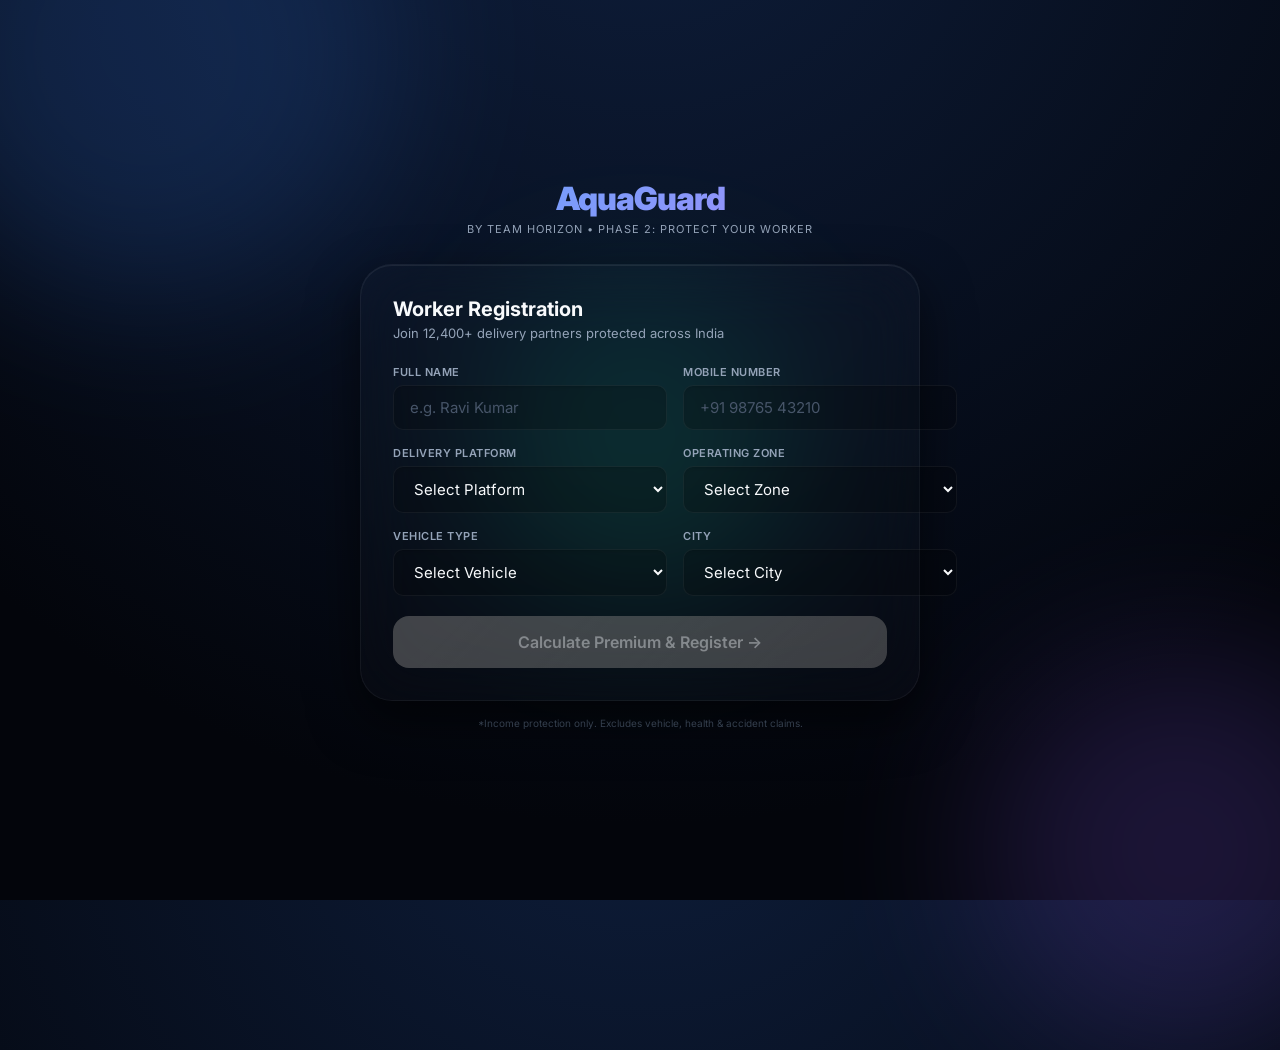
<file: index.html>
<!DOCTYPE html>
<html lang="en">
<head>
    <meta charset="UTF-8">
    <meta name="viewport" content="width=device-width, initial-scale=1.0">
    <title>AquaGuard | Register — Protect Your Worker</title>
    <meta name="description" content="AquaGuard by Team Horizon — Register as a delivery worker and get AI-powered parametric income protection.">
    <link rel="preconnect" href="https://fonts.googleapis.com">
    <link href="https://fonts.googleapis.com/css2?family=Inter:wght@300;400;500;600;700;800;900&family=JetBrains+Mono:wght@400;500;700&display=swap" rel="stylesheet">
    <link rel="stylesheet" href="style.css">
    <style>
        body { display:flex; flex-direction:column; align-items:center; justify-content:center; min-height:100vh; background:var(--gradient-hero); position:relative; overflow:hidden; padding:40px 16px; }
    </style>
</head>
<body>

<div class="bg-orbs">
    <div class="orb orb-1"></div>
    <div class="orb orb-2"></div>
    <div class="orb orb-3"></div>
</div>

<div class="container-narrow">
    <div class="logo-area">
        <div class="logo-icon"></div>
        <h1 class="logo-text">AquaGuard</h1>
        <p class="logo-sub">by Team Horizon &bull; Phase 2: Protect Your Worker</p>
    </div>

    <div class="card glass-card" id="reg-card">
        <div class="card-header">
            <h2>Worker Registration</h2>
            <p>Join 12,400+ delivery partners protected across India</p>
        </div>
        <form id="registration-form" onsubmit="handleRegistration(event)">
            <div class="form-grid">
                <div class="form-group">
                    <label for="reg-name">Full Name</label>
                    <input id="reg-name" type="text" placeholder="e.g. Ravi Kumar" required>
                </div>
                <div class="form-group">
                    <label for="reg-phone">Mobile Number</label>
                    <input id="reg-phone" type="tel" placeholder="+91 98765 43210" required>
                </div>
                <div class="form-group">
                    <label for="reg-platform">Delivery Platform</label>
                    <select id="reg-platform" required>
                        <option value="">Select Platform</option>
                        <option value="zepto">Zepto</option>
                        <option value="blinkit">Blinkit</option>
                        <option value="swiggy">Swiggy Instamart</option>
                        <option value="dunzo">Dunzo</option>
                    </select>
                </div>
                <div class="form-group">
                    <label for="reg-zone">Operating Zone</label>
                    <select id="reg-zone" required>
                        <option value="">Select Zone</option>
                        <option value="low">Low Risk (Safe Zone)</option>
                        <option value="medium">Medium Risk (Urban Core)</option>
                        <option value="high">High Risk (Flood-Prone)</option>
                    </select>
                </div>
                <div class="form-group">
                    <label for="reg-vehicle">Vehicle Type</label>
                    <select id="reg-vehicle" required>
                        <option value="">Select Vehicle</option>
                        <option value="bicycle">Bicycle</option>
                        <option value="ebike">E-Bike</option>
                        <option value="bike">Motorcycle</option>
                    </select>
                </div>
                <div class="form-group">
                    <label for="reg-city">City</label>
                    <select id="reg-city" required>
                        <option value="">Select City</option>
                        <option value="mumbai">Mumbai</option>
                        <option value="delhi">Delhi</option>
                        <option value="bangalore">Bangalore</option>
                        <option value="chennai">Chennai</option>
                        <option value="kolkata">Kolkata</option>
                        <option value="hyderabad">Hyderabad</option>
                    </select>
                </div>
            </div>

            <div class="premium-preview" id="premium-preview" style="display:none;">
                <div class="preview-label">Estimated Weekly Premium</div>
                <div class="preview-amount" id="preview-amount">--</div>
                <div class="preview-breakdown" id="preview-breakdown"></div>
            </div>

            <button type="submit" id="reg-btn" class="btn btn-primary btn-full" disabled>
                Calculate Premium &amp; Register →
            </button>
        </form>
    </div>
    <p class="fine-print">*Income protection only. Excludes vehicle, health &amp; accident claims.</p>
</div>

<!-- Loading Overlay -->
<div id="page-transition">
    <div class="pt-icon"></div>
    <div class="pt-logo">AquaGuard</div>
    <div class="pt-spinner"></div>
    <div class="pt-bar-wrap"><div class="pt-bar" id="pt-bar"></div></div>
    <div class="pt-status" id="pt-status">Initializing your policy...</div>
</div>

<script>
'use strict';

const BASE_PREMIUM = 49;
const ZONE_RISK    = { low: -4, medium: 0, high: 8 };
const VEHICLE_MULT = { bicycle: 0.95, ebike: 0.98, bike: 1.02 };
const CITY_RISK    = { mumbai: 3, kolkata: 2, chennai: 2, delhi: 1, bangalore: 0, hyderabad: 0 };

document.addEventListener('DOMContentLoaded', () => {
    ['reg-name','reg-phone','reg-platform','reg-zone','reg-vehicle','reg-city'].forEach(id => {
        const el = document.getElementById(id);
        if (el) { el.addEventListener('change', onFormChange); el.addEventListener('input', onFormChange); }
    });
});

function onFormChange() {
    const name     = document.getElementById('reg-name').value.trim();
    const phone    = document.getElementById('reg-phone').value.trim();
    const platform = document.getElementById('reg-platform').value;
    const zone     = document.getElementById('reg-zone').value;
    const vehicle  = document.getElementById('reg-vehicle').value;
    const city     = document.getElementById('reg-city').value;
    const btn      = document.getElementById('reg-btn');

    if (name && phone && platform && zone && vehicle && city) {
        btn.disabled = false;
        showPremiumPreview(zone, vehicle, city);
    } else {
        btn.disabled = true;
        document.getElementById('premium-preview').style.display = 'none';
    }
}

function calculatePremium(zone, vehicle, city) {
    let p = BASE_PREMIUM;
    p += ZONE_RISK[zone] || 0;
    p *= VEHICLE_MULT[vehicle] || 1;
    p += CITY_RISK[city] || 0;
    const mlAdj = (Math.random() * 4 - 2).toFixed(2);
    p = Math.max(35, p + parseFloat(mlAdj));
    return parseFloat(p.toFixed(2));
}

function showPremiumPreview(zone, vehicle, city) {
    const premium    = calculatePremium(zone, vehicle, city);
    const zoneAdj    = ZONE_RISK[zone];
    const cityAdj    = CITY_RISK[city] || 0;
    const vehicleDisc = ((VEHICLE_MULT[vehicle] - 1) * BASE_PREMIUM).toFixed(2);
    document.getElementById('preview-amount').textContent = `₹${premium.toFixed(2)}/week`;
    document.getElementById('preview-breakdown').innerHTML =
        `Base: ₹${BASE_PREMIUM} &nbsp;|&nbsp; Zone: ${zoneAdj >= 0 ? '+' : ''}₹${zoneAdj} &nbsp;|&nbsp; City Risk: +₹${cityAdj} &nbsp;|&nbsp; Vehicle: ${parseFloat(vehicleDisc) >= 0 ? '+' : ''}₹${vehicleDisc} &nbsp;|&nbsp; <span style="color:var(--purple)">AI Adj: ±₹2.00</span>`;
    document.getElementById('premium-preview').style.display = 'block';
}

function handleRegistration(e) {
    e.preventDefault();
    const worker = {
        name:     document.getElementById('reg-name').value.trim(),
        phone:    document.getElementById('reg-phone').value.trim(),
        platform: document.getElementById('reg-platform').value,
        zone:     document.getElementById('reg-zone').value,
        vehicle:  document.getElementById('reg-vehicle').value,
        city:     document.getElementById('reg-city').value
    };
    const premium = calculatePremium(worker.zone, worker.vehicle, worker.city);
    const history = [premium + 3, premium + 1, premium - 2, premium].map(v => Math.max(35, v));

    const session = {
        worker,
        premium,
        policyId:    'AG-' + Date.now().toString().slice(-6),
        policyStart: new Date().toISOString(),
        policyEnd:   new Date(Date.now() + 7 * 24 * 60 * 60 * 1000).toISOString(),
        premiumHistory: history,
        savingsHistory: [0, 250, 0, 250],
        savings: 0,
        claimsCount: 0,
        alertCount: 0
    };
    localStorage.setItem('aquaguard_session', JSON.stringify(session));

    // Run loading transition, then open dashboard in new tab
    runTransition(() => {
        window.open('dashboard.html', '_blank');
    });
}

function runTransition(callback) {
    const overlay = document.getElementById('page-transition');
    const bar     = document.getElementById('pt-bar');
    const status  = document.getElementById('pt-status');
    const card    = document.getElementById('reg-card');

    const steps = [
        'Calculating your risk profile...',
        'Running XGBoost pricing model...',
        'Fetching hyper-local risk data...',
        'Generating your policy ID...',
        'Setting up live environmental monitor...',
        'Ready! Opening your dashboard...'
    ];

    // Fade out the card
    card.style.transition = 'opacity 0.3s, transform 0.3s';
    card.style.opacity    = '0';
    card.style.transform  = 'scale(0.97) translateY(-12px)';

    setTimeout(() => {
        overlay.classList.add('show');
        bar.style.width = '0%';
        status.textContent = steps[0];

        let i = 0;
        const interval = setInterval(() => {
            i++;
            if (i < steps.length) {
                status.textContent = steps[i];
                bar.style.width = `${Math.round((i / steps.length) * 90)}%`;
            }
        }, 200);

        setTimeout(() => {
            clearInterval(interval);
            bar.style.width = '100%';
            status.textContent = steps[steps.length - 1];
            setTimeout(() => { callback(); }, 400);
        }, 1400);
    }, 320);
}
</script>
</body>
</html>
</file>
<file: style.css>
/* ===========================
   AquaGuard Phase 2 — style.css
   Theme: "Protect Your Worker"
   =========================== */

@import url('https://fonts.googleapis.com/css2?family=Inter:wght@300;400;500;600;700;800;900&family=JetBrains+Mono:wght@400;500;700&display=swap');

*, *::before, *::after { box-sizing: border-box; margin: 0; padding: 0; }

:root {
    --bg-base: #03050b;
    --bg-card: rgba(255,255,255,0.015);
    --bg-card-hover: rgba(255,255,255,0.025);
    --border: rgba(255,255,255,0.05);
    --border-hover: rgba(255,255,255,0.1);
    --border-bright: rgba(99,179,237,0.3);
    --text-primary: #f8fafc;
    --text-muted: #94a3b8;
    --text-subtle: #475569;
    --blue: #3b82f6;
    --blue-bright: #60a5fa;
    --green: #10b981;
    --green-bright: #34d399;
    --red: #ef4444;
    --red-bright: #f87171;
    --orange: #f59e0b;
    --purple: #8b5cf6;
    --cyan: #06b6d4;
    --indigo: #6366f1;
    --gradient-blue: linear-gradient(135deg, #2563eb, #3b82f6);
    --gradient-green: linear-gradient(135deg, #059669, #10b981);
    --gradient-red: linear-gradient(135deg, #dc2626, #ef4444);
    --gradient-hero: radial-gradient(circle at 50% -20%, #0e1e3c 0%, #03050b 80%);
    --font: 'Inter', sans-serif;
    --mono: 'JetBrains Mono', monospace;
    --radius-sm: 10px;
    --radius-md: 16px;
    --radius-lg: 24px;
    --radius-xl: 32px;
    --shadow-card: 0 20px 50px rgba(0,0,0,0.6), inset 0 1px 0 rgba(255,255,255,0.07);
    --shadow-glow-blue: 0 0 40px rgba(59,130,246,0.3);
    --shadow-glow-green: 0 0 40px rgba(16,185,129,0.3);
    --transition: 0.3s cubic-bezier(0.2, 0.8, 0.2, 1);
}

body {
    font-family: var(--font);
    background: var(--bg-base);
    color: var(--text-primary);
    min-height: 100vh;
    overflow-x: hidden;
    -webkit-font-smoothing: antialiased;
}

/* ===== PAGES ===== */
.page { display: none; min-height: 100vh; }
.page.active { display: block; }

/* ===== REGISTRATION PAGE ===== */
#page-register {
    display: flex;
    flex-direction: column;
    align-items: center;
    justify-content: center;
    padding: 40px 16px;
    background: var(--gradient-hero);
    position: relative;
    overflow: hidden;
}
#page-register.active { display: flex; }

.bg-orbs { position: absolute; inset: 0; pointer-events: none; z-index: 0; }
.orb {
    position: absolute;
    border-radius: 50%;
    filter: blur(80px);
    opacity: 0.18;
    animation: orb-float 8s ease-in-out infinite;
}
.orb-1 { width: 500px; height: 500px; background: #3b82f6; top: -200px; left: -100px; animation-delay: 0s; }
.orb-2 { width: 400px; height: 400px; background: #8b5cf6; bottom: -150px; right: -100px; animation-delay: 3s; }
.orb-3 { width: 300px; height: 300px; background: #10b981; top: 50%; left: 50%; transform: translate(-50%,-50%); animation-delay: 6s; }

@keyframes orb-float {
    0%, 100% { transform: translateY(0) scale(1); }
    50% { transform: translateY(-30px) scale(1.05); }
}
.orb-3 { animation: orb-float3 8s ease-in-out infinite; }
@keyframes orb-float3 {
    0%,100% { transform: translate(-50%,-50%) scale(1); }
    50% { transform: translate(-50%,-50%) scale(1.08); }
}

.container-narrow { width: 100%; max-width: 560px; position: relative; z-index: 1; }
.container-full { max-width: 1200px; margin: 0 auto; padding: 24px 20px; }

.logo-area { text-align: center; margin-bottom: 28px; }
.logo-icon { font-size: 48px; margin-bottom: 8px; filter: drop-shadow(0 0 20px rgba(59,130,246,0.5)); }
.logo-text {
    font-size: 32px; font-weight: 900; letter-spacing: -1px;
    background: linear-gradient(135deg, #60a5fa, #a78bfa);
    -webkit-background-clip: text; -webkit-text-fill-color: transparent; background-clip: text;
}
.logo-sub { font-size: 11px; color: var(--text-muted); letter-spacing: 1px; text-transform: uppercase; margin-top: 4px; }

/* ===== CARDS ===== */
.card {
    background: var(--bg-card);
    border: 1px solid var(--border);
    border-radius: var(--radius-xl);
    padding: 32px;
    transition: var(--transition);
}
.glass-card {
    backdrop-filter: blur(32px);
    -webkit-backdrop-filter: blur(32px);
    box-shadow: var(--shadow-card);
}
.card:hover { 
    border-color: var(--border-hover); 
    background: var(--bg-card-hover);
    transform: translateY(-2px);
}
.card-header { margin-bottom: 24px; }
.card-header h2 { font-size: 20px; font-weight: 700; margin-bottom: 4px; }
.card-header p { font-size: 13px; color: var(--text-muted); }
.card-header-sm { display: flex; align-items: center; justify-content: space-between; margin-bottom: 16px; }
.card-header-sm h3 { font-size: 15px; font-weight: 700; }

/* ===== FORMS ===== */
.form-grid { display: grid; grid-template-columns: 1fr 1fr; gap: 16px; margin-bottom: 20px; }
@media (max-width: 500px) { .form-grid { grid-template-columns: 1fr; } }

.form-group { display: flex; flex-direction: column; gap: 6px; }
.form-group label { font-size: 11px; font-weight: 600; color: var(--text-muted); text-transform: uppercase; letter-spacing: 0.5px; }
.form-group input, .form-group select {
    background: rgba(0,0,0,0.2);
    border: 1px solid var(--border);
    border-radius: var(--radius-sm);
    color: var(--text-primary);
    font-family: var(--font);
    font-size: 15px;
    padding: 12px 16px;
    outline: none;
    transition: var(--transition);
    box-shadow: inset 0 2px 4px rgba(0,0,0,0.1);
}
.form-group select option { background: #03050b; color: var(--text-primary); }
.form-group input:focus, .form-group select:focus { 
    border-color: var(--blue-bright); 
    box-shadow: 0 0 0 4px rgba(59,130,246,0.15), inset 0 2px 4px rgba(0,0,0,0.1); 
    background: rgba(0,0,0,0.3);
}
.form-group input::placeholder { color: var(--text-subtle); font-weight: 400; }

/* ===== PREMIUM PREVIEW ===== */
.premium-preview {
    background: linear-gradient(135deg, rgba(59,130,246,0.1), rgba(139,92,246,0.1));
    border: 1px solid rgba(59,130,246,0.3);
    border-radius: var(--radius-md);
    padding: 16px;
    margin-bottom: 16px;
    text-align: center;
    animation: fadeIn 0.4s ease;
}
.preview-label { font-size: 11px; color: var(--text-muted); text-transform: uppercase; letter-spacing: 1px; }
.preview-amount { font-size: 32px; font-weight: 900; font-family: var(--mono); color: var(--blue-bright); margin: 4px 0; }
.preview-breakdown { font-size: 11px; color: var(--text-muted); line-height: 1.8; }

/* ===== BUTTONS ===== */
.btn {
    display: inline-flex; align-items: center; justify-content: center; gap: 10px;
    border: none; border-radius: var(--radius-md); cursor: pointer; font-family: var(--font);
    font-weight: 600; transition: var(--transition); text-decoration: none;
}
.btn-primary {
    background: linear-gradient(135deg, #3b82f6, #8b5cf6);
    color: white; padding: 16px 28px; font-size: 16px;
    box-shadow: 0 8px 24px rgba(59,130,246,0.3), inset 0 1px 0 rgba(255,255,255,0.3);
}
.btn-primary:hover { 
    transform: translateY(-3px) scale(1.02); 
    box-shadow: 0 12px 32px rgba(99,102,241,0.5), inset 0 1px 0 rgba(255,255,255,0.4); 
    background: linear-gradient(135deg, #60a5fa, #a78bfa);
}
.btn-primary:disabled { opacity: 0.5; cursor: not-allowed; transform: none; box-shadow: none; filter: grayscale(1); }
.btn-outline {
    background: rgba(255,255,255,0.02); color: var(--text-muted); padding: 10px 20px; font-size: 14px;
    border: 1px solid var(--border); box-shadow: inset 0 1px 0 rgba(255,255,255,0.05);
}
.btn-outline:hover { border-color: var(--blue); color: var(--text-primary); background: rgba(59,130,246,0.05); }
.btn-ghost {
    background: transparent; color: var(--text-muted); padding: 8px 16px; font-size: 13px; border: 1px solid transparent;
}
.btn-ghost:hover { background: rgba(255,255,255,0.05); color: var(--text-primary); border-color: var(--border); }
.btn-sm { padding: 6px 14px; font-size: 12px; border-radius: var(--radius-sm); }
.btn-full { width: 100%; }

/* ===== FINE PRINT ===== */
.fine-print { text-align: center; font-size: 10px; color: var(--text-subtle); margin-top: 16px; }

/* ===== NAVBAR ===== */
.navbar {
    display: flex; align-items: center; gap: 12px;
    padding: 12px 24px; border-bottom: 1px solid var(--border);
    background: rgba(6,11,23,0.95); backdrop-filter: blur(20px);
    position: sticky; top: 0; z-index: 100;
}
.nav-brand { font-size: 18px; font-weight: 900; margin-right: auto; letter-spacing: -0.5px; }
.nav-tabs { display: flex; gap: 4px; }
.nav-tab {
    background: transparent; border: none; color: var(--text-muted); cursor: pointer;
    font-family: var(--font); font-size: 13px; font-weight: 500; padding: 7px 16px;
    border-radius: var(--radius-sm); transition: var(--transition); position: relative;
}
.nav-tab:hover { color: var(--text-primary); background: rgba(255,255,255,0.05); }
.nav-tab.active { color: var(--blue-bright); background: rgba(59,130,246,0.1); }
.badge {
    display: inline-flex; align-items: center; justify-content: center;
    background: var(--red); color: white; border-radius: 10px;
    font-size: 10px; font-weight: 700; min-width: 18px; height: 18px; padding: 0 4px;
    margin-left: 4px;
}
.badge-active {
    display: inline-block; background: rgba(16,185,129,0.15); border: 1px solid rgba(16,185,129,0.4);
    color: var(--green-bright); font-size: 11px; font-weight: 600; padding: 3px 10px; border-radius: 20px;
}

/* ===== DASHBOARD SECTIONS ===== */
.dash-section { display: none; }
.dash-section.active { display: block; }

/* ===== DASHBOARD HOME ===== */
.dash-grid {
    display: grid; grid-template-columns: 1fr 340px; gap: 20px;
    max-width: 1200px; margin: 0 auto; padding: 24px 20px;
}
@media (max-width: 900px) { .dash-grid { grid-template-columns: 1fr; } }

.dash-col-main, .dash-col-side { display: flex; flex-direction: column; gap: 20px; }

.worker-info { display: flex; gap: 16px; align-items: center; margin-bottom: 20px; }
.worker-avatar {
    width: 56px; height: 56px; border-radius: 50%; display: flex; align-items: center; justify-content: center;
    font-size: 22px; font-weight: 800; background: linear-gradient(135deg, #3b82f6, #8b5cf6);
    flex-shrink: 0;
}
.worker-info h2 { font-size: 20px; font-weight: 700; }
.worker-stats { display: grid; grid-template-columns: repeat(4, 1fr); gap: 12px; }
@media (max-width: 600px) { .worker-stats { grid-template-columns: repeat(2, 1fr); } }
.stat-item { background: rgba(255,255,255,0.03); border: 1px solid var(--border); border-radius: var(--radius-md); padding: 12px; }
.stat-label { display: block; font-size: 10px; color: var(--text-muted); text-transform: uppercase; letter-spacing: 0.5px; margin-bottom: 4px; }
.stat-value { display: block; font-size: 18px; font-weight: 700; font-family: var(--mono); }
.text-green { color: var(--green-bright); }
.text-muted { color: var(--text-muted); }
.text-xs { font-size: 11px; }
.text-center { text-align: center; }

/* ENV GRID */
.env-grid { display: grid; grid-template-columns: repeat(3, 1fr); gap: 12px; margin-bottom: 12px; }
@media (max-width: 600px) { .env-grid { grid-template-columns: repeat(2, 1fr); } }
.env-card {
    background: rgba(255,255,255,0.03); border: 1px solid var(--border); border-radius: var(--radius-md); padding: 12px;
    transition: var(--transition);
}
.env-card.alerting { border-color: rgba(239,68,68,0.5); background: rgba(239,68,68,0.07); animation: pulse-border 1.5s infinite; }
.env-card.warning { border-color: rgba(245,158,11,0.5); background: rgba(245,158,11,0.07); }
@keyframes pulse-border { 0%,100%{box-shadow:none;} 50%{box-shadow:0 0 12px rgba(239,68,68,0.3);} }
.env-icon { font-size: 20px; margin-bottom: 4px; }
.env-label { font-size: 10px; color: var(--text-muted); text-transform: uppercase; letter-spacing: 0.5px; }
.env-value { font-size: 13px; font-weight: 700; font-family: var(--mono); margin: 4px 0; }
.env-bar { height: 3px; background: rgba(255,255,255,0.1); border-radius: 2px; overflow: hidden; }
.env-fill { height: 100%; background: var(--blue); border-radius: 2px; transition: width 0.8s ease; }
.env-fill-heat { background: linear-gradient(90deg, var(--orange), var(--red)); }
.env-status {
    display: inline-block; font-size: 9px; font-weight: 700; letter-spacing: 0.5px; padding: 2px 6px;
    border-radius: 4px; margin-top: 4px; background: rgba(16,185,129,0.15); color: var(--green-bright);
}
.env-status.alert { background: rgba(239,68,68,0.15); color: var(--red-bright); }

.refresh-bar { display: flex; align-items: center; gap: 12px; }

.live-dot { font-size: 10px; color: var(--green-bright); font-weight: 700; animation: blink 1.5s infinite; }
@keyframes blink { 0%,100%{opacity:1;} 50%{opacity:0.3;} }

/* RISK GAUGE */
.risk-gauge { text-align: center; position: relative; margin: 8px 0; }
#riskCanvas { display: block; margin: 0 auto; }
.risk-label { position: absolute; bottom: 0; left: 50%; transform: translateX(-50%); text-align: center; }
.risk-num { font-size: 28px; font-weight: 900; font-family: var(--mono); display: block; }
.risk-text { font-size: 11px; color: var(--text-muted); }
.risk-factors { margin-top: 12px; }
.factor-row {
    display: flex; justify-content: space-between; align-items: center;
    padding: 7px 0; border-bottom: 1px solid var(--border); font-size: 13px; color: var(--text-muted);
}
.factor-row:last-child { border-bottom: none; }
.factor-val { font-weight: 700; color: var(--text-primary); }

/* LOG TERMINAL */
.log-terminal {
    background: rgba(0,0,0,0.5); border: 1px solid rgba(16,185,129,0.2); border-radius: var(--radius-md);
    padding: 12px; height: 160px; overflow-y: auto; font-family: var(--mono); font-size: 11px;
}
.log-line { margin-bottom: 4px; line-height: 1.5; }
.log-info { color: var(--green-bright); }
.log-warn { color: var(--orange); }
.log-error { color: var(--red-bright); }
.log-success { color: var(--cyan); font-weight: 700; }
.log-blue { color: var(--blue-bright); }

/* ===== POLICY PAGE ===== */
.section-header { margin-bottom: 24px; }
.section-header h2 { font-size: 24px; font-weight: 800; }
.section-header p { color: var(--text-muted); margin-top: 4px; }
.policy-grid { display: grid; grid-template-columns: 1fr 1.2fr; gap: 20px; }
@media (max-width: 900px) { .policy-grid { grid-template-columns: 1fr; } }

.policy-main { position: relative; }
.policy-badge {
    display: inline-block; background: var(--gradient-green); color: white;
    font-size: 11px; font-weight: 700; letter-spacing: 1px; padding: 4px 12px; border-radius: 20px; margin-bottom: 12px;
}
.policy-id { font-size: 13px; color: var(--text-muted); font-family: var(--mono); margin-bottom: 20px; }
.policy-holder { display: flex; justify-content: space-between; padding: 10px 0; border-bottom: 1px solid var(--border); font-size: 14px; }
.pol-label { color: var(--text-muted); }
.pol-val { font-weight: 600; }
.coverage-box { margin-top: 20px; }
.coverage-box h4 { font-size: 13px; color: var(--text-muted); text-transform: uppercase; letter-spacing: 0.5px; margin-bottom: 10px; }
.coverage-list { list-style: none; }
.coverage-list li { font-size: 13px; padding: 5px 0; color: var(--text-muted); }
.coverage-list li:nth-child(-n+5) { color: var(--text-primary); }

.policy-side { display: flex; flex-direction: column; gap: 20px; }
.premium-breakdown { margin: 16px 0; }
.premium-row {
    display: flex; justify-content: space-between; align-items: center;
    padding: 8px 0; border-bottom: 1px solid var(--border); font-size: 13px;
}
.premium-row .prem-label { color: var(--text-muted); display: flex; align-items: center; gap: 6px; }
.premium-row .prem-val { font-weight: 600; font-family: var(--mono); }
.prem-discount { color: var(--green-bright) !important; }
.premium-total-box {
    display: flex; justify-content: space-between; align-items: center;
    background: linear-gradient(135deg, rgba(59,130,246,0.1), rgba(99,102,241,0.1));
    border: 1px solid rgba(59,130,246,0.3); border-radius: var(--radius-md); padding: 14px 16px;
    font-size: 15px; font-weight: 700;
}
.premium-total-val { font-size: 24px; font-weight: 900; font-family: var(--mono); color: var(--blue-bright); }
.ai-note {
    display: flex; gap: 10px; align-items: flex-start; margin-top: 14px;
    background: rgba(139,92,246,0.08); border: 1px solid rgba(139,92,246,0.2); border-radius: var(--radius-md); padding: 12px;
    font-size: 13px; color: var(--text-muted);
}
.ai-note span { font-size: 18px; flex-shrink: 0; }

.chart-legend { display: flex; gap: 16px; margin-top: 8px; }
.leg-item { display: flex; align-items: center; gap: 4px; font-size: 11px; color: var(--text-muted); }
.leg-dot { width: 8px; height: 8px; border-radius: 50%; flex-shrink: 0; }
.leg-blue { background: var(--blue); }
.leg-green { background: var(--green); }

/* ===== CLAIMS PAGE ===== */
.claims-grid { display: grid; grid-template-columns: 1fr 1fr; gap: 20px; }
.claim-history-card { grid-column: 1 / -1; }
@media (max-width: 800px) { .claims-grid { grid-template-columns: 1fr; } .claim-history-card { grid-column: auto; } }

.trigger-buttons { display: grid; grid-template-columns: repeat(3, 1fr); gap: 10px; margin-top: 16px; }
@media (max-width: 600px) { .trigger-buttons { grid-template-columns: repeat(2, 1fr); } }
.trigger-btn {
    display: flex; flex-direction: column; align-items: center; justify-content: center; gap: 4px;
    padding: 16px 12px; border-radius: var(--radius-md); border: 1px solid var(--border);
    background: rgba(255,255,255,0.03); cursor: pointer; transition: var(--transition); text-align: center;
    font-family: var(--font);
}
.trigger-btn:hover { transform: translateY(-2px); border-color: rgba(59,130,246,0.4); background: rgba(59,130,246,0.07); }
.trig-icon { font-size: 24px; }
.trig-label { font-size: 12px; font-weight: 700; color: var(--text-primary); }
.trig-sub { font-size: 10px; color: var(--text-muted); }
.trigger-fraud { border-color: rgba(239,68,68,0.2); }
.trigger-fraud:hover { border-color: rgba(239,68,68,0.5); background: rgba(239,68,68,0.07); }

/* PIPELINE */
.pipeline-idle { text-align: center; padding: 40px 20px; color: var(--text-muted); }
.pipeline-idle-icon { font-size: 40px; margin-bottom: 12px; opacity: 0.5; }
.pipeline-step {
    display: flex; gap: 12px; align-items: flex-start;
    padding: 12px 0; border-bottom: 1px solid var(--border); animation: fadeIn 0.4s ease;
}
.pipeline-step:last-child { border-bottom: none; }
.step-indicator {
    width: 32px; height: 32px; border-radius: 50%; display: flex; align-items: center; justify-content: center;
    font-size: 14px; flex-shrink: 0;
}
.step-pending { background: rgba(107,114,128,0.15); border: 1px solid rgba(107,114,128,0.3); }
.step-running { background: rgba(59,130,246,0.15); border: 1px solid rgba(59,130,246,0.4); animation: spin-pulse 1s infinite; }
.step-done { background: rgba(16,185,129,0.15); border: 1px solid rgba(16,185,129,0.4); }
.step-fail { background: rgba(239,68,68,0.15); border: 1px solid rgba(239,68,68,0.4); }
@keyframes spin-pulse { 0%,100%{opacity:1;} 50%{opacity:0.5;} }
.step-content { flex: 1; }
.step-title { font-size: 13px; font-weight: 600; }
.step-detail { font-size: 11px; color: var(--text-muted); margin-top: 2px; font-family: var(--mono); }

/* CLAIMS HISTORY */
.claim-history-item {
    display: flex; gap: 14px; align-items: center; padding: 14px; margin-bottom: 10px;
    background: rgba(255,255,255,0.03); border: 1px solid var(--border); border-radius: var(--radius-md);
    animation: fadeIn 0.4s ease;
}
.claim-icon { font-size: 24px; flex-shrink: 0; }
.claim-info { flex: 1; }
.claim-type { font-size: 14px; font-weight: 600; }
.claim-date { font-size: 11px; color: var(--text-muted); }
.claim-amount { font-size: 18px; font-weight: 800; font-family: var(--mono); }
.claim-approved { color: var(--green-bright); }
.claim-rejected { color: var(--red-bright); }

/* ===== ALERTS PAGE ===== */
.alerts-layout { display: grid; grid-template-columns: 1fr 1fr; gap: 20px; }
@media (max-width: 800px) { .alerts-layout { grid-template-columns: 1fr; } }

.api-list { display: flex; flex-direction: column; gap: 10px; }
.api-item {
    display: flex; gap: 12px; align-items: center; padding: 12px;
    background: rgba(255,255,255,0.03); border: 1px solid var(--border); border-radius: var(--radius-md);
    transition: var(--transition);
}
.api-item.active-check { border-color: rgba(59,130,246,0.3); }
.api-dot {
    width: 10px; height: 10px; border-radius: 50%; flex-shrink: 0;
}
.dot-checking { background: var(--text-subtle); }
.dot-ok { background: var(--green); animation: blink 2s infinite; }
.dot-warn { background: var(--orange); animation: blink 1s infinite; }
.dot-alert { background: var(--red); animation: blink 0.5s infinite; }
.api-info { flex: 1; }
.api-info strong { font-size: 13px; display: block; }
.api-url { font-size: 10px; color: var(--text-subtle); font-family: var(--mono); }
.api-status { font-size: 12px; font-weight: 600; color: var(--text-muted); min-width: 70px; text-align: right; }

.alert-feed { height: 400px; overflow-y: auto; display: flex; flex-direction: column; gap: 8px; }
.alert-item {
    padding: 12px; border-radius: var(--radius-md); border: 1px solid;
    font-size: 12px; animation: slideIn 0.3s ease;
}
.alert-normal { background: rgba(16,185,129,0.07); border-color: rgba(16,185,129,0.2); color: var(--green-bright); }
.alert-warning { background: rgba(245,158,11,0.07); border-color: rgba(245,158,11,0.3); color: var(--orange); }
.alert-critical { background: rgba(239,68,68,0.07); border-color: rgba(239,68,68,0.3); color: var(--red-bright); }
.alert-time { font-size: 10px; opacity: 0.6; float: right; }
.alert-title { font-weight: 700; margin-bottom: 3px; }

/* ===== MODAL ===== */
.modal-overlay {
    position: fixed; inset: 0; background: rgba(0,0,0,0.8); backdrop-filter: blur(10px);
    display: flex; align-items: center; justify-content: center; z-index: 1000;
    animation: fadeIn 0.3s ease;
}
.modal-box {
    background: #0f172a; border: 1px solid var(--border); border-radius: var(--radius-xl);
    padding: 40px 32px; max-width: 380px; width: 90%; text-align: center;
    animation: popIn 0.4s cubic-bezier(0.34,1.56,0.64,1);
    box-shadow: 0 20px 60px rgba(0,0,0,0.8);
}
.modal-icon { font-size: 56px; margin-bottom: 16px; }
.modal-box h2 { font-size: 22px; font-weight: 800; margin-bottom: 8px; }
.modal-box p { color: var(--text-muted); font-size: 14px; margin-bottom: 12px; }
.modal-amount { font-size: 36px; font-weight: 900; font-family: var(--mono); color: var(--green-bright); margin: 12px 0; }
.modal-sub { font-size: 12px; color: var(--text-subtle); margin-bottom: 20px; }

/* ===== ANIMATIONS ===== */
@keyframes fadeIn { from{opacity:0;} to{opacity:1;} }
@keyframes slideIn { from{opacity:0;transform:translateX(-10px);} to{opacity:1;transform:none;} }
@keyframes popIn { from{opacity:0;transform:scale(0.8);} to{opacity:1;transform:scale(1);} }

/* ===== PAGE TRANSITION OVERLAY ===== */
#page-transition {
    position: fixed; inset: 0; z-index: 9999;
    background: #060b17;
    display: flex; flex-direction: column;
    align-items: center; justify-content: center; gap: 24px;
    opacity: 0; pointer-events: none;
    transition: opacity 0.35s cubic-bezier(0.4,0,0.2,1);
}
#page-transition.show {
    opacity: 1; pointer-events: all;
}
.pt-logo {
    font-size: 40px; font-weight: 900; letter-spacing: -1px;
    background: linear-gradient(135deg, #60a5fa, #a78bfa);
    -webkit-background-clip: text; -webkit-text-fill-color: transparent; background-clip: text;
    animation: pt-pulse 1s ease-in-out infinite;
}
.pt-icon { font-size: 52px; animation: pt-float 1.2s ease-in-out infinite; }
.pt-spinner {
    width: 44px; height: 44px; border-radius: 50%;
    border: 3px solid rgba(255,255,255,0.06);
    border-top-color: #3b82f6;
    animation: pt-spin 0.8s linear infinite;
}
.pt-bar-wrap {
    width: 200px; height: 3px; background: rgba(255,255,255,0.06); border-radius: 2px; overflow: hidden;
}
.pt-bar {
    height: 100%; width: 0%;
    background: linear-gradient(90deg, #3b82f6, #8b5cf6);
    border-radius: 2px;
    transition: width 1s cubic-bezier(0.4,0,0.2,1);
}
.pt-status {
    font-size: 12px; color: var(--text-muted); font-family: var(--mono);
    animation: pt-pulse 1.2s ease-in-out infinite;
}
@keyframes pt-spin  { to { transform: rotate(360deg); } }
@keyframes pt-float { 0%,100%{transform:translateY(0);} 50%{transform:translateY(-8px);} }
@keyframes pt-pulse { 0%,100%{opacity:1;} 50%{opacity:0.5;} }

/* Page fade-out when leaving */
.page-exit {
    animation: page-exit-anim 0.3s ease forwards;
}
@keyframes page-exit-anim {
    from { opacity:1; transform: scale(1) translateY(0); }
    to   { opacity:0; transform: scale(0.97) translateY(-12px); }
}

/* Dashboard slides up when entering */
#page-dashboard.page-enter {
    animation: page-enter-anim 0.45s cubic-bezier(0.22,1,0.36,1) forwards;
}
@keyframes page-enter-anim {
    from { opacity:0; transform: translateY(28px) scale(0.985); }
    to   { opacity:1; transform: translateY(0) scale(1); }
}

/* ===== SCROLLBAR ===== */
::-webkit-scrollbar { width: 6px; height: 6px; }
::-webkit-scrollbar-track { background: transparent; }
::-webkit-scrollbar-thumb { background: rgba(255,255,255,0.1); border-radius: 3px; }
::-webkit-scrollbar-thumb:hover { background: rgba(255,255,255,0.2); }
</file>
